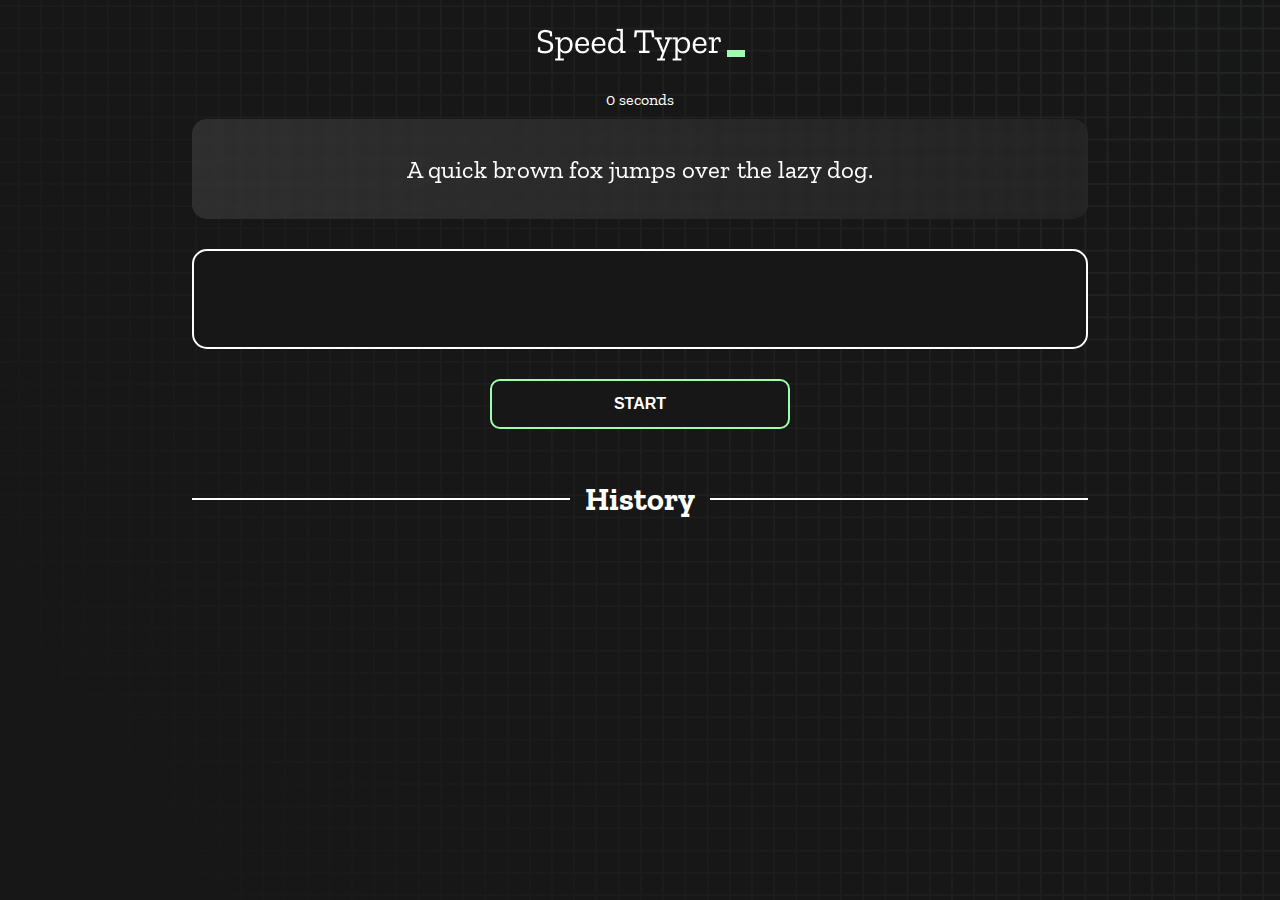
<file: index.html>
<!DOCTYPE html>
<html lang="en">
  <head>
    <meta charset="UTF-8" />
    <meta http-equiv="X-UA-Compatible" content="IE=edge" />
    <meta name="viewport" content="width=device-width, initial-scale=1.0" />
    <title>Typeing Monster</title>
    <link rel="stylesheet" href="styles.css" />
    <link rel="preconnect" href="https://fonts.googleapis.com" />
    <link rel="preconnect" href="https://fonts.gstatic.com" crossorigin />
    <link
      href="https://fonts.googleapis.com/css2?family=Zilla+Slab:wght@300;400;500&display=swap"
      rel="stylesheet"
    />
  </head>
  <body>
    <h1 class="title"><img src="./logo.png" /></h1>
    <div id="show-time">0 seconds</div>

    <div class="box-container">
      <div id="question"></div>

      <div id="display" class="inactive"></div>

      <div class="buttons">
        <button id="starts">START</button>
      </div>

      <div class="divider-container">
        <div class="line"></div>
        <h1 class="title2">History</h1>
        <div class="line"></div>
      </div>
      <div id="histories"></div>
    </div>

    <div id="countdown"></div>
    <div id="modal-background" class="hidden"></div>
    <div id="result" class="hidden"></div>

    <script src="./history.js"></script>
    <script src="./script.js"></script>
  </body>
</html>
</file>
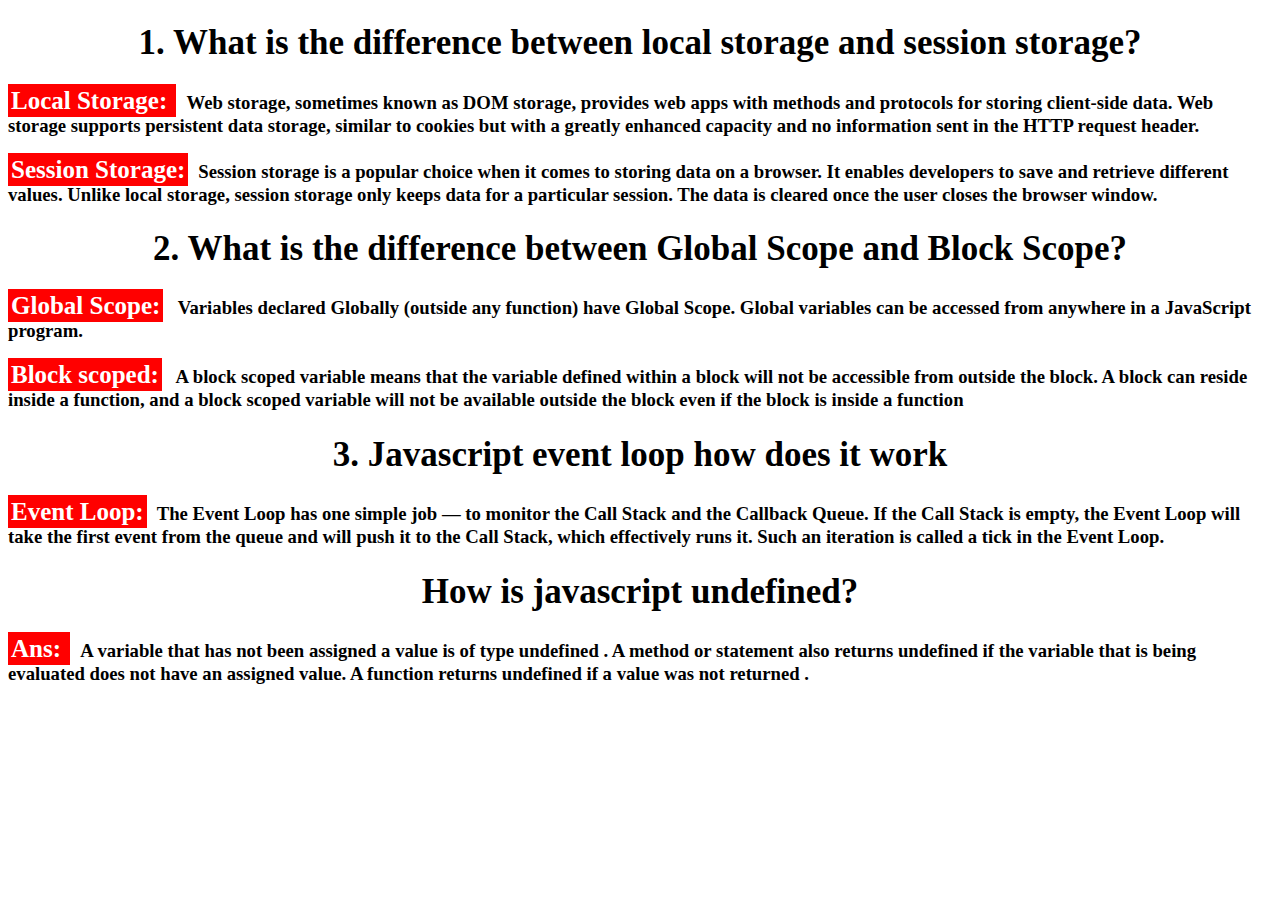
<file: blog.html>
<!DOCTYPE html>
<html lang="en">
<head>
    <meta charset="UTF-8">
    <meta http-equiv="X-UA-Compatible" content="IE=edge">
    <meta name="viewport" content="width=device-width, initial-scale=1.0">
    <title>Blog Section</title>
    <style>
        h1{
            font-size: 35px;
            text-align: center;
        }
        span{
            font-size: 25px;
            background-color: red;
            color: white;
            padding: 3px;
            margin-right: 10px;
        }
    </style>
</head>
<body>
    <h1>1. What is the difference between local storage and session storage?</h1>
    <h3><span>Local Storage: </span>Web storage, sometimes known as DOM storage, provides web apps with methods and protocols for storing client-side data. Web storage supports persistent data storage, similar to cookies but with a greatly enhanced capacity and no information sent in the HTTP request header.</h3>
    <h3><span>Session Storage:</span>Session storage is a popular choice when it comes to storing data on a browser. It enables developers to save and retrieve different values. Unlike local storage, session storage only keeps data for a particular session. The data is cleared once the user closes the browser window.</h3>

    <h1>2. What is the difference between Global Scope and Block Scope?</h1>
    <h3><span>Global Scope:</span> Variables declared Globally (outside any function) have Global Scope. Global variables can be accessed from anywhere in a JavaScript program.</h3>
    <h3><span>Block scoped:</span> A block scoped variable means that the variable defined within a block will not be accessible from outside the block. A block can reside inside a function, and a block scoped variable will not be available outside the block even if the block is inside a function</h3>

    <h1>3. Javascript event loop how does it work</h1>
    <h3><span>Event Loop:</span>The Event Loop has one simple job — to monitor the Call Stack and the Callback Queue. If the Call Stack is empty, the Event Loop will take the first event from the queue and will push it to the Call Stack, which effectively runs it. Such an iteration is called a tick in the Event Loop.</h3>

    <h1>How is javascript undefined?</h1>
    <h3><span>Ans: </span>A variable that has not been assigned a value is of type undefined . A method or statement also returns undefined if the variable that is being evaluated does not have an assigned value. A function returns undefined if a value was not returned .</h3>
</body>
</html>
</file>
<file: styles.css>
* {
  padding: 0;
  margin: 0;
  box-sizing: border-box;
}

body {
  background-image: url("./bg.png");
  background-size: cover;
  background-position: left top;
  font-family: "Zilla Slab", serif;
}

.box-container {
  width: 70%;
  margin: 0 auto;
}

#question {
  height: 100px;
  display: flex;
  align-items: center;
  justify-content: center;
  color: white;
  font-size: 25px;
  border-radius: 15px;
  background: rgb(255, 255, 255);
  background: linear-gradient(
    92.49deg,
    rgba(255, 255, 255, 0.1) 0.18%,
    rgba(255, 255, 255, 0.05) 99.85%
  );
  backdrop-filter: blur(5px);
  margin-bottom: 30px;
}

#display {
  height: 100px;
  display: flex;
  flex-wrap: wrap;
  align-items: center;
  padding-left: 5rem;
  color: white;
  font-size: 32px;
  background-color: #171717;
  border: 2px solid #9dffad;
  border-radius: 15px;
}

#countdown {
  position: fixed;
  height: 100vh;
  width: 100vw;
  background-color: rgba(0, 0, 0, 0.8);
  top: 0;
  left: 0;
  display: flex;
  align-items: center;
  justify-content: center;
  font-size: 3rem;
  color: white;
  display: none;
}
#result {
  position: fixed;
  top: 50%; 
  left: 50%;
  transform: translate(-50%, -50%);
  height: 250px;
  width: 400px;
  background-color: #171717;
  border-radius: 15px;
  border: 2px solid #9dffad;
  color: white;
  text-align: center;
  padding: 2rem;
}
#show-time{
  text-align: center;
  color: white;
  margin: 10px 0;
}

.green {
  color: #9dffad;
}
.red {
  color: #eb6565;
}
.bold {
  font-weight: 700;
}
.inactive {
  border: 2px solid white !important;
}
.hidden {
  display: none;
}
.title {
  text-align: center;
  color: white;
  margin: 20px 0;
}

.divider-container {
  height: 80px;
  display: flex;
  justify-content: center;
  align-items: center;
  gap: 15px;
  margin: 0 auto;
}

.line {
  height: 2px;
  background: white;
  width: 100%;
}

.title2 {
  color: white;
  display: block;
}

.buttons {
  display: flex;
  justify-content: center;
  margin: 30px 0;
}
button {
  padding: 10px 20px;
  border: none;
  font-size: 16px;
  font-weight: bold;
  width: 300px;
  height: 50px;
  color: white;
  background-color: #171717;
  border-radius: 10px;
  border: 2px solid #9dffad;
  cursor: pointer;
}

#histories {
  display: grid;
  grid-template-columns: repeat(3, 1fr);
  justify-content: space-around;
}
.card{
  background-color:rgba(4, 80, 4, 0.945);
  margin-left: 30px;
  margin-bottom: 20px;
  padding: 15px;
  color: white;
}
.card p{
  font-size: 18px;
}


#modal-background {
  background: rgb(255, 255, 255);
  background: linear-gradient(
    92.49deg,
    rgba(255, 255, 255, 0.1) 0.18%,
    rgba(255, 255, 255, 0.05) 99.85%
  );
  backdrop-filter: blur(5px);
  height: 100vh;
  width: 100%;
  position: fixed;
  top: 0;
}

 @media only screen and (max-width: 576px) {
  .box-container {
    padding: 0 20px;
    width: 100%;
  }
  #histories{
   display: grid;
   grid-template-columns: repeat(1, 1fr);
  }
} 

@media only screen and (min-width: 577px) and (max-width: 768px) {
  .box-container {
    padding: 0 20px;
    width: 100%;
  }
  #histories{
   display: grid;
   grid-template-columns: repeat(2, 1fr);
  }
}
</file>
